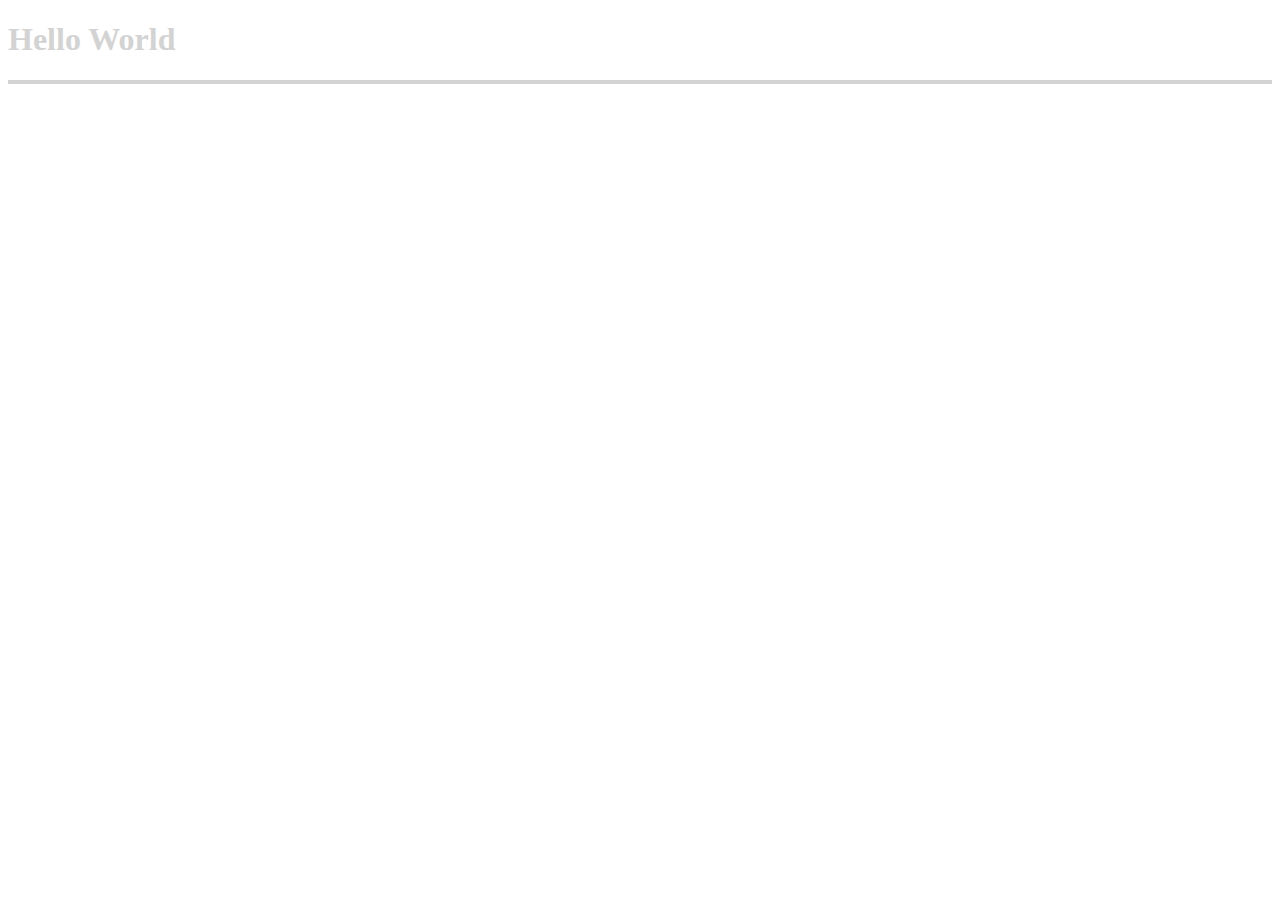
<file: index.html>
<!DOCTYPE html>
<html>
	<head>
		<title>Hello World</title>
	</head>
	<body background="http://trinitycenteratlanta.org/wp-content/uploads/2015/06/nature-wallpaper-1600x900-007.jpg">
		<h1 style="color:LightGray;">Hello World</h1>
		<h1 style="border:2px solid LightGray;">
	</body>
</html>
</file>
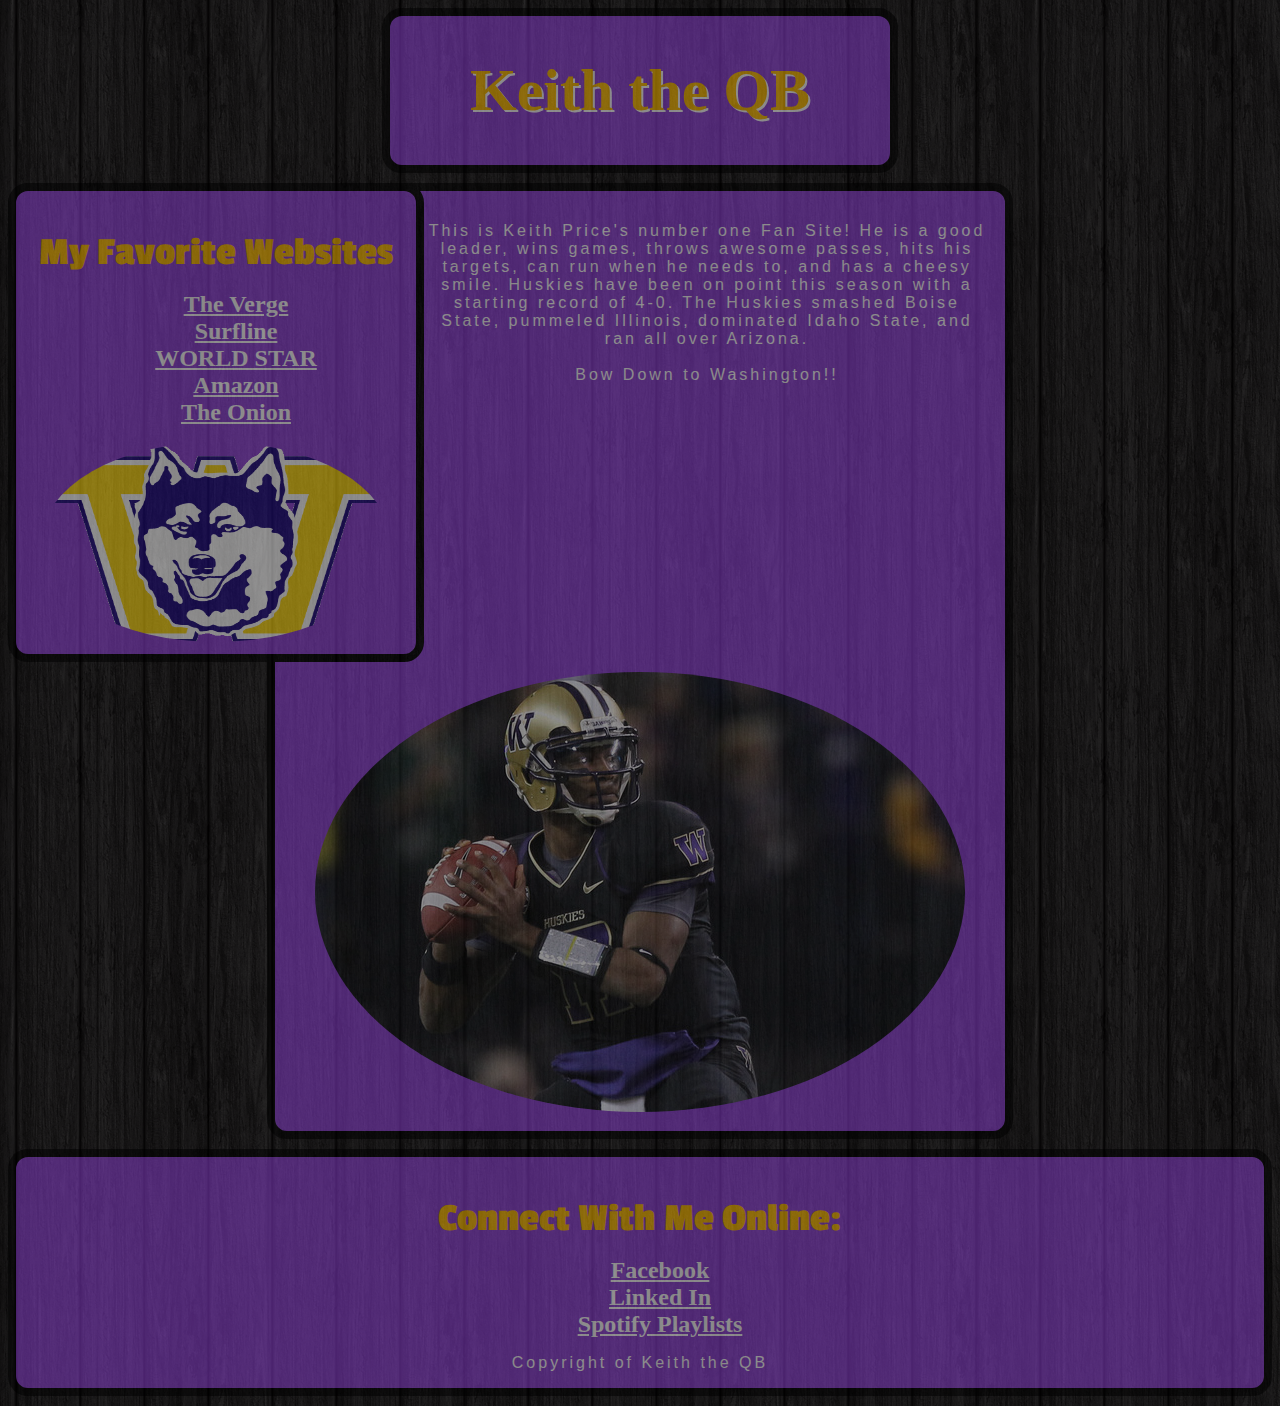
<file: introToCss.html>
<!DOCTYPE html>
	<head> 
		<title> Keith the QB  </title>
		<link rel="stylesheet" type="text/css" href="test.css" />
		<link href='http://fonts.googleapis.com/css?family=Passion+One' rel='stylesheet' type='text/css'>
	</head>

	<body>
		<div id = "Header">
			<h1> Keith the QB </h1>
		</div>
		
		<div id = "LeftNav">
			<h3> My Favorite Websites </h3>
			<ul>
				<li><a href="https://www.theverge.com">The Verge</a></li>
				<li><a href="https://www.surfline.com">Surfline</a></li>
				<li><a href="https://www.worldstarhiphop">WORLD STAR</a></li>
				<li><a href="https://www.amazon.com">Amazon</a></li>
				<li><a href="https://www.theonion.com">The Onion</a></li>
			</ul>
			<img src="icon.gif" width="350px" height="200px">
		</div>
		
		<div id = "Content">
			<p> This is Keith Price's number one Fan Site! He is a good leader, wins games, throws awesome passes, hits his targets, can run when he needs to, and has a cheesy smile. Huskies have been on point this season with a starting record of 4-0. The Huskies smashed Boise State, pummeled Illinois, dominated Idaho State, and ran all over Arizona. <br /><br /> <span id="bow">Bow Down to Washington!!</span></p>
			<img src="price.jpg">
		</div>
		
		<div id = "Footer">
			<h3>Connect With Me Online:</h3>
			<ul>
				<li><a href="https://www.Facebook.com">Facebook</a></li>
				<li><a href="https://www.Linkedin.com">Linked In</a></li>
				<li><a href="https://www.Spotify.com">Spotify Playlists</a></li>
			</ul>
			<p>Copyright of Keith the QB</p>
		</div>

	</body>

</html>
</file>
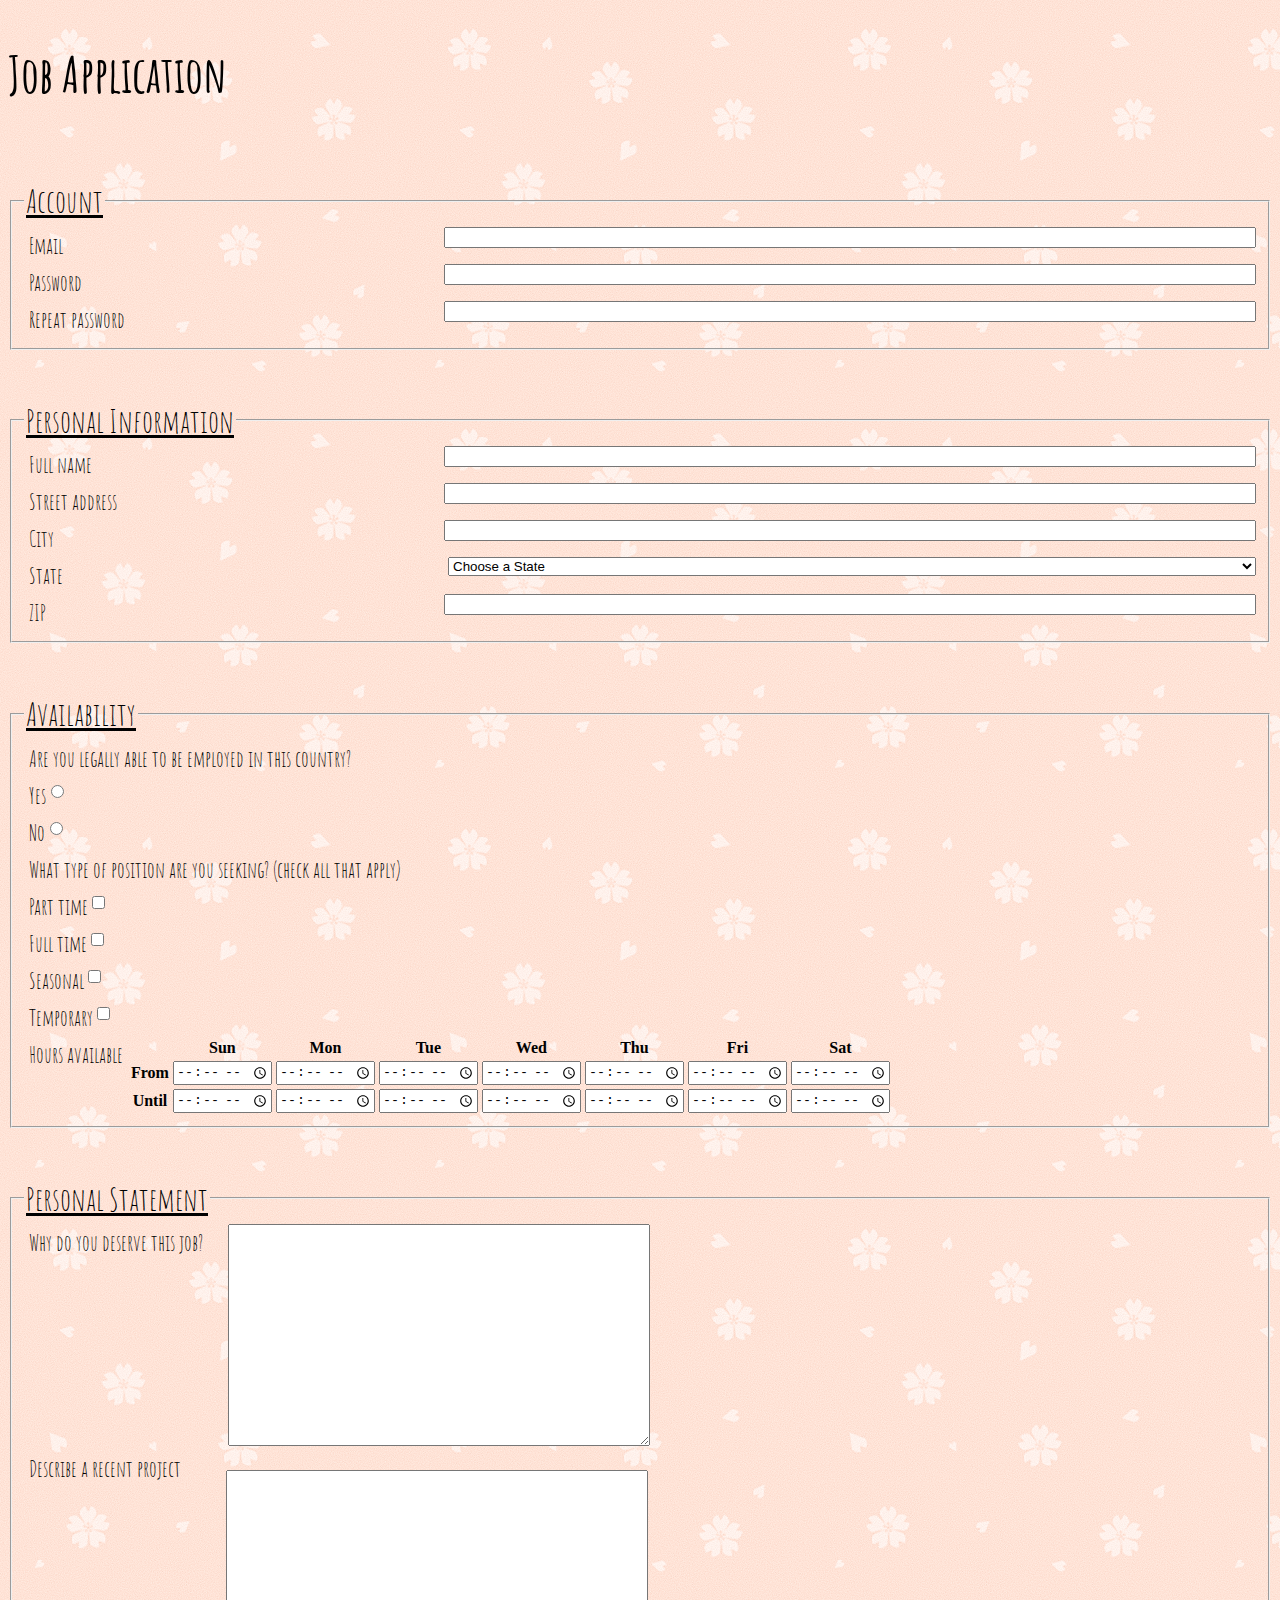
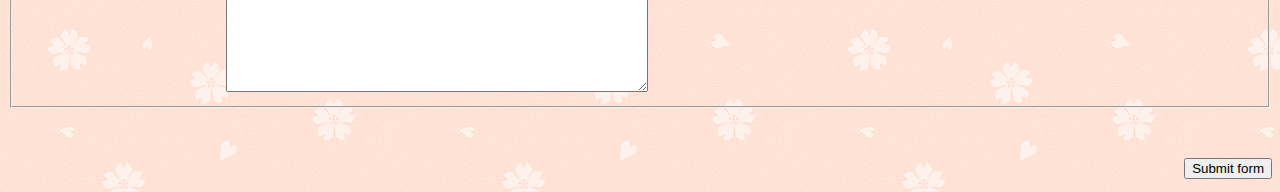
<file: jobApplicationForm.html>
<!DOCTYPE html>
<html>
<head>
	<meta charset="utf-8">
	<meta name="viewport" content="width=device-width, initial-scale=1.0">
	<title>Job Application</title>
	<link href="jobApplicationForm.css" rel="stylesheet">
	<link href="https://fonts.googleapis.com/css?family=Amatic+SC|Dancing+Script|Francois+One|Indie+Flower|Nanum+Brush+Script|Nanum+Pen+Script|Pacifico" rel="stylesheet">
</head>
<body>
<div class="container">

<h2>Job Application</h2>
<p>&nbsp;</p>

<form role="form" action="http://gclass.alexburner.com/formtest.php" method="post">

	<fieldset class="form-horizontal" >
		<legend>Account</legend>
		<div class="form-group">
			<label class="col-sm-3 control-label">Email</label>
			<div class="col-sm-9">
				<input id="personal-info-input" class="form-control" type="text" name="email">
			</div>
		</div>
		<div class="form-group">
			<label class="col-sm-3 control-label">Password</label>
			<div class="col-sm-9">
				<input id="personal-info-input" class="form-control" type="password" name="password">
			</div>
		</div>
		<div class="form-group">
			<label class="col-sm-3 control-label">Repeat password</label>
			<div class="col-sm-9">
				<input id="personal-info-input" class="form-control" type="password" name="repeat_password">
			</div>
		</div>
	</fieldset>

	<p>&nbsp;</p>

	<fieldset class="form-horizontal" >
		<legend>Personal Information</legend>
		<div class="form-group">
			<label class="col-sm-3 control-label">Full name</label>
			<div class="col-sm-9">
				<input id="personal-info-input" class="form-control" type="text" name="name">
			</div>
		</div>
		<div class="form-group">
			<label class="col-sm-3 control-label">Street address</label>
			<div class="col-sm-9">
				<input id="personal-info-input" class="form-control" type="text" name="street">
			</div>
		</div>
		<div class="form-group">
			<label class="col-sm-3 control-label">City</label>
			<div class="col-sm-9">
				<input id="personal-info-input" class="form-control" type="text" name="city">
			</div>
		</div>
		<div class="form-group">
			<label class="col-sm-3 control-label">State</label>
			<div class="col-sm-9">
				<select id="select-state" class="form-control" name="state">
					<option value="" selected="true">Choose a State</option>
					<option value="AL">Alabama</option>
					<option value="AK">Alaska</option>
					<option value="AZ">Arizona</option>
					<option value="AR">Arkansas</option>
					<option value="CA">California</option>
					<option value="CO">Colorado</option>
					<option value="CT">Connecticut</option>
					<option value="DE">Delaware</option>
					<option value="DC">District of Columbia</option>
					<option value="FL">Florida</option>
					<option value="GA">Georgia</option>
					<option value="HI">Hawaii</option>
					<option value="ID">Idaho</option>
					<option value="IL">Illinois</option>
					<option value="IN">Indiana</option>
					<option value="IA">Iowa</option>
					<option value="KS">Kansas</option>
					<option value="KY">Kentucky</option>
					<option value="LA">Louisiana</option>
					<option value="ME">Maine</option>
					<option value="MD">Maryland</option>
					<option value="MA">Massachusetts</option>
					<option value="MI">Michigan</option>
					<option value="MN">Minnesota</option>
					<option value="MS">Mississippi</option>
					<option value="MO">Missouri</option>
					<option value="MT">Montana</option>
					<option value="NE">Nebraska</option>
					<option value="NV">Nevada</option>
					<option value="NH">New Hampshire</option>
					<option value="NJ">New Jersey</option>
					<option value="NM">New Mexico</option>
					<option value="NY">New York</option>
					<option value="NC">North Carolina</option>
					<option value="ND">North Dakota</option>
					<option value="OH">Ohio</option>
					<option value="OK">Oklahoma</option>
					<option value="OR">Oregon</option>
					<option value="PA">Pennsylvania</option>
					<option value="RI">Rhode Island</option>
					<option value="SC">South Carolina</option>
					<option value="SD">South Dakota</option>
					<option value="TN">Tennessee</option>
					<option value="TX">Texas</option>
					<option value="UT">Utah</option>
					<option value="VT">Vermont</option>
					<option value="VA">Virginia</option>
					<option value="WA">Washington</option>
					<option value="WV">West Virginia</option>
					<option value="WI">Wisconsin</option>
					<option value="WY">Wyoming</option>
				</select>
			</div>
		</div>
		<div class="form-group">
			<label class="col-sm-3 control-label">ZIP</label>
			<div class="col-sm-9">
				<input id="personal-info-input" class="form-control" type="text" name="zip">
			</div>
		</div>
	</fieldset>

	<p>&nbsp;</p>

	<fieldset>
		<legend>Availability</legend>
		<div class="form-group row">
			<label class="col-sm-12 control-label">Are you legally able to be employed in this country?</label>
			<div class="col-sm-offset-1 col-sm-11">
				<div class="radio">
					<label>
						<input type="radio" name="legal" value="yes">Yes
					</label>
				</div>
				<div class="radio">
					<label>
						<input type="radio" name="legal" value="no">No
					</label>
				</div>
			</div>
		</div>
		<div class="form-group row">
			<label class="col-sm-12 control-label">What type of position are you seeking? (check all that apply)</label>
			<div class="col-sm-offset-1 col-sm-11">
				<div class="checkbox">
					<label>
						<input type="checkbox" name="position_pt" value="parttime">
						Part time
					</label>
				</div>
				<div class="checkbox">
					<label>
						<input type="checkbox" name="position_ft" value="fulltime">
						Full time
					</label>
				</div>
				<div class="checkbox">
					<label>
						<input type="checkbox" name="position_sl" value="seasonal">
						Seasonal
					</label>
				</div>
				<div class="checkbox">
					<label>
						<input type="checkbox" name="position_tp" value="temporary">
						Temporary
					</label>
				</div>
			</div>
		</div>
		<div class="form-group row">
			<label class="col-sm-12 control-label">Hours available</label>
			<div class="col-sm-12">
				<table class="table table-bordered">
					<tr>
						<td></td>
						<th>Sun</th>
						<th>Mon</th>
						<th>Tue</th>
						<th>Wed</th>
						<th>Thu</th>
						<th>Fri</th>
						<th>Sat</th>
					</tr>
					<tr>
						<th>From</th>
						<td><input class="form-control" type="time" name="su_from"></td>
						<td><input class="form-control" type="time" name="mo_from"></td>
						<td><input class="form-control" type="time" name="tu_from"></td>
						<td><input class="form-control" type="time" name="we_from"></td>
						<td><input class="form-control" type="time" name="th_from"></td>
						<td><input class="form-control" type="time" name="fr_from"></td>
						<td><input class="form-control" type="time" name="sa_from"></td>
					</tr>
					<tr>
						<th>Until</th>
						<td><input class="form-control" type="time" name="su_until"></td>
						<td><input class="form-control" type="time" name="mo_until"></td>
						<td><input class="form-control" type="time" name="tu_until"></td>
						<td><input class="form-control" type="time" name="we_until"></td>
						<td><input class="form-control" type="time" name="th_until"></td>
						<td><input class="form-control" type="time" name="fr_until"></td>
						<td><input class="form-control" type="time" name="sa_until"></td>
					</tr>
				</table>
			</div>
		</div>
	</fieldset>

	<p>&nbsp;</p>

	<fieldset>
		<legend>Personal Statement</legend>
		<div class="form-group">
			<label class="control-label">Why do you deserve this job?</label>
			<textarea class="form-control" name="deserve" rows="6"></textarea>
		</div>
		<div class="form-group">
			<label class="control-label">Describe a recent project</label>
			<textarea id="project-textarea" class="form-control" name="project" rows="6"></textarea>
		</div>
	</fieldset>

	<p>&nbsp;</p>

	<input class="btn btn-primary btn-lg" type="submit" value="Submit form">

	<p>&nbsp;</p>

</form>
</div><!-- close .container -->
</body>
</html>
</file>
<file: test.css>
body {
	background-image: url('dark_wood.png');
	opacity: 0.5;
}
p {
	color: white;
	font-family: "Arial", bold;
	letter-spacing: 3px;
}
h3 {
	color: #FFBC00;
	font-size: 40px;
	font-family: "Passion One";
	margin-bottom: 0px
}
div {
	background-color: #8E41D5;
	border-radius: 20px;
    transition-property: width;
    transition-duration: 2s;
    transition-timing-function: linear;
	border: solid 8px black;
	margin-left: auto;	
	margin-right: auto;
	margin-bottom: 10px;
	text-align: center;
}
a {
	color: white; 
	font-weight: bold; 
	font-size: 24px;
}
img {
	border-radius: 50%;
}
li {
	list-style-type: none;
}
#Header {
	border: solid 8px black;
	width: 500px;
	margin-left: auto;	
	margin-right: auto;
	margin-bottom: 10px;
	text-align: center;
}
#Header h1 {
	font-size: 60px;
	font-family: 'Risque', cursive;
	color: #FFBC00;
	font-weight: bold;
	text-shadow: 2px 2px white;
}
#LeftNav {
	width: 400px;
	float: left;
	padding-bottom: 8px;
}
#Content {
	width: 700px;
	padding: 15px;
}
</file>
<file: jobApplicationForm.css>
body {
background-image: url('sakura.png');
}
h2 {
font-family: 'Amatic SC', cursive;
font-size: 50px; 
}
table {
float: left;
}
legend {
font-family: 'Amatic SC', cursive;
text-decoration: underline;
font-size: 32px;
}
label {
font-family: 'Amatic SC', cursive;
font-size: 22px;
float: left;
clear: left;
margin: 5px;
}
input {
float: right;
}
textarea {
margin-left: 20px;
width: 400px;
height: 200px;
padding: 10px;
}
#select-state {
width: 808px;
float: right;
}
#personal-info-input {
width: 804px;
}
#project-textarea {
margin-left: 40px;
margin-top: 20px;
}
</file>
